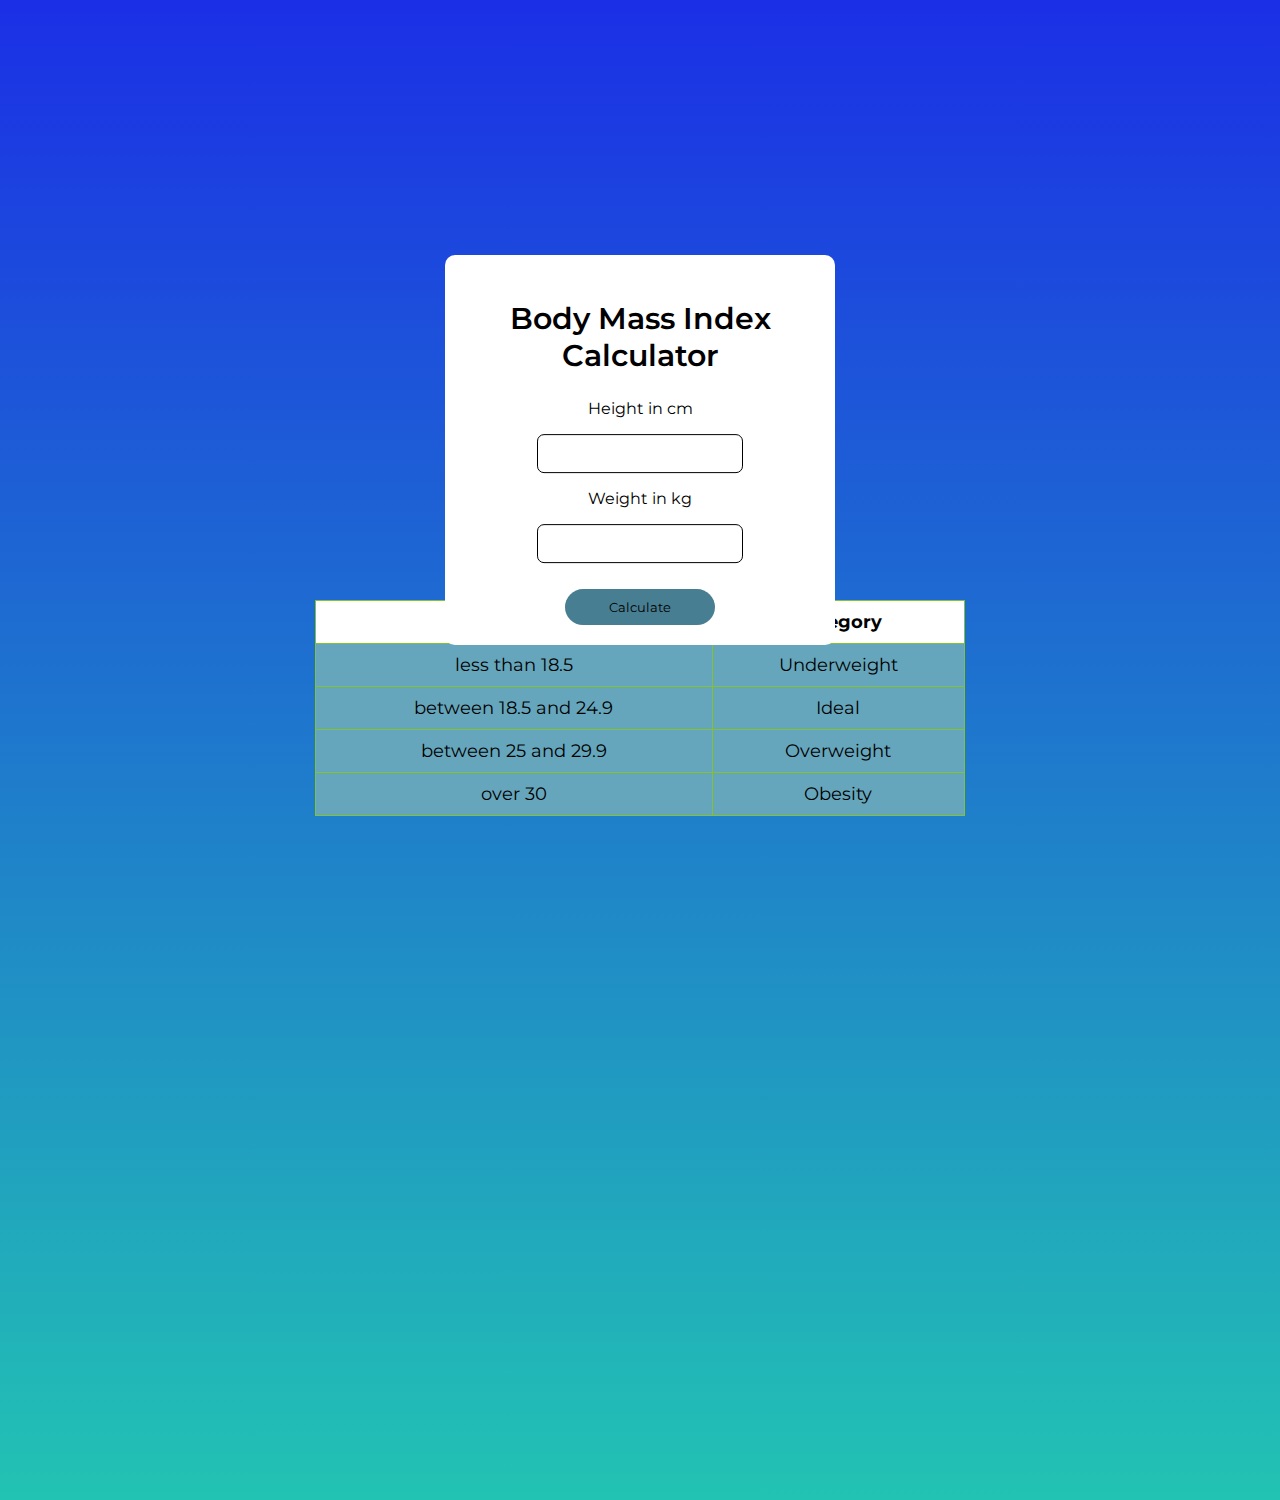
<file: BMI Calculator/index.html>
<!doctype html>
<html lang="en">
  <head>
    <meta charset="utf-8">
    <meta name="viewport" content="width=device-width, initial-scale=1">
    <title>BMI Calculator</title>
    <meta name="description" content="JS app to calculates Body Mass Index">
    <meta name="author" content="harshini">
    <link rel="stylesheet" href="style.css">
     <!-- =====BOX ICONS===== -->
    <link href='https://cdn.jsdelivr.net/npm/boxicons@2.0.5/css/boxicons.min.css' rel='stylesheet'>
  </head>
  <body>
    <div class="bmi">
      <h2>Body Mass Index Calculator</h2>
      <p class="text">Height in cm</p><input type="text" id="height">
      <p class="text">Weight in kg</p><input type="text" id="weight">
      <p id="result"></p><button id="btn">Calculate</button>
    </div>
    <div class="chart">
      <table>
        <thead>
          <tr>
            <th>BMI</th>
            <th>Category</th>
          </tr>
        </thead>
        <tbody>
          <tr>
            <td data-column="bmi">less than 18.5</td>
            <td data-column="category">Underweight</td>
          </tr>
          <tr>
            <td data-column="bmi">between 18.5 and 24.9</td>
            <td data-column="category">Ideal</td>
          </tr>
          <tr>
            <td data-column="bmi">between 25 and 29.9</td>
            <td data-column="category">Overweight</td>
          </tr>
          <tr>
            <td data-column="bmi">over 30 </td>
            <td data-column="category">Obesity</td>
          </tr>
        </tbody>
      </table>
    </div>
    <script src="javascript.js"></script>
  </body>
</html>
</file>
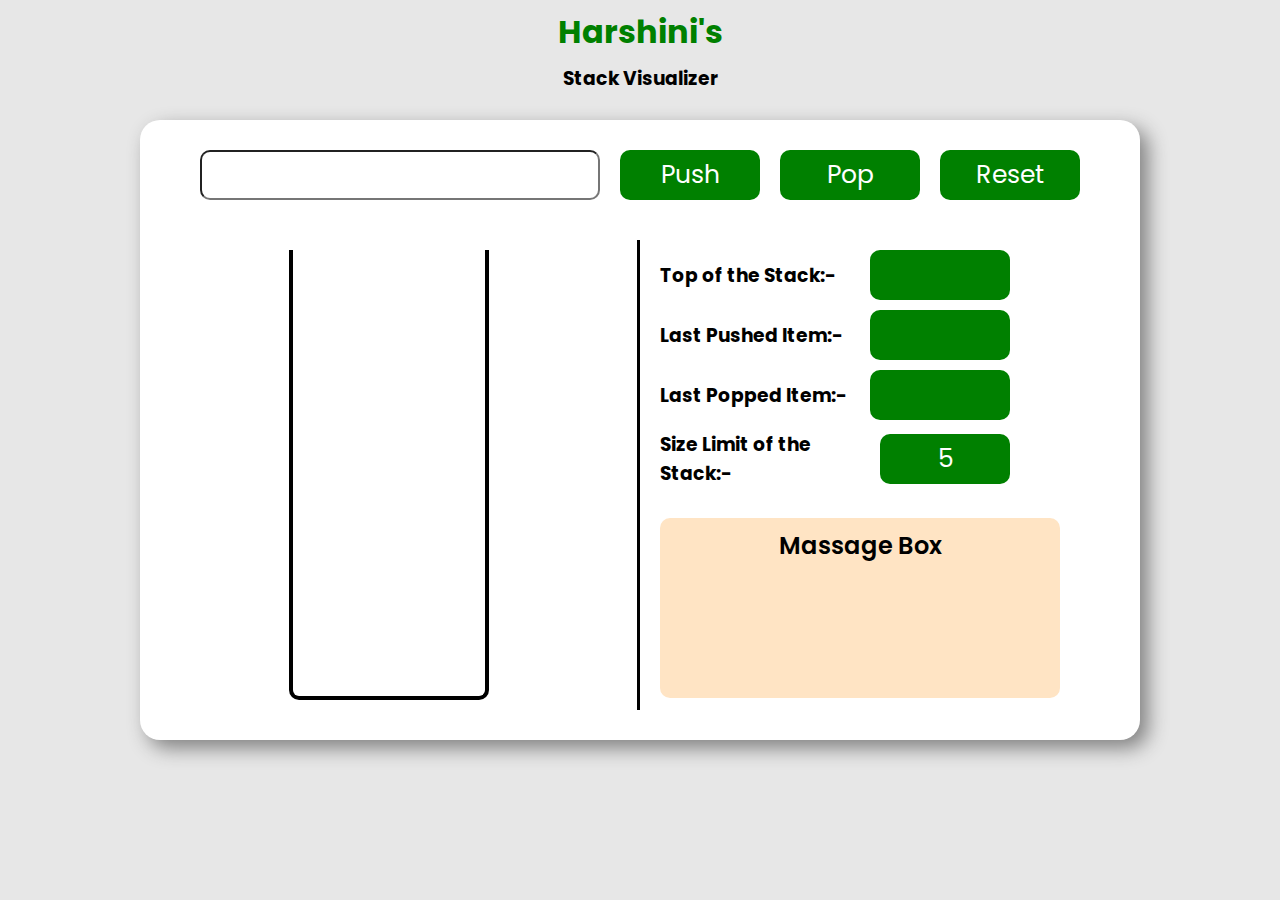
<file: Stack Visualiser/index.html>
<!DOCTYPE html>
<html lang="en">
 
<head>
    <meta charset="UTF-8">
    <meta http-equiv="X-UA-Compatible"
          content="IE=edge">
    <meta name="viewport"
          content="width=device-width, initial-scale=1.0">
    <title>Stack Visualiser</title>
    <link rel="stylesheet" href="style.css">
</head>
 
<body>
    <!-- heading -->
    <header>
        <h1 class="heading">Harshini's</h1>
        <h3 class="title">Stack Visualizer</h3>
    </header>
 
    <div class="container">
        <div class="container-header">
            <input type="number" class="text" required>
            <button class="push">Push</button>
            <button class="pop ">Pop</button>
            <button class="reset">Reset</button>
        </div>
 
        <div class="container-body">
            <div class="stack">
                <div class="main-stack-bucket"></div>
            </div>
   <div class="info">
                <div class="sec1">
                    <h3>Top of the Stack:-</h3>
                    <button class="box"></button>
                </div>
                <div class="sec2">
                    <h3>Last Pushed Item:-</h3>
                    <button class="box"></button>
                </div>
                <div class="sec3">
                    <h3>Last Popped Item:-</h3>
                    <button class="box"></button>
                </div>
                <div class="sec3">
                    <h3>Size Limit of the Stack:-</h3>
                    <button class="box">5</button>
                </div>
 
                <div class="massage-box">
                    <h2>Massage Box</h2>
                    <div class="massage"></div>
                </div>
            </div>
 
        </div>
    </div>
 
    <!-- script -->
    <script src="./index.js"></script>
</body>
 
</html>
</file>
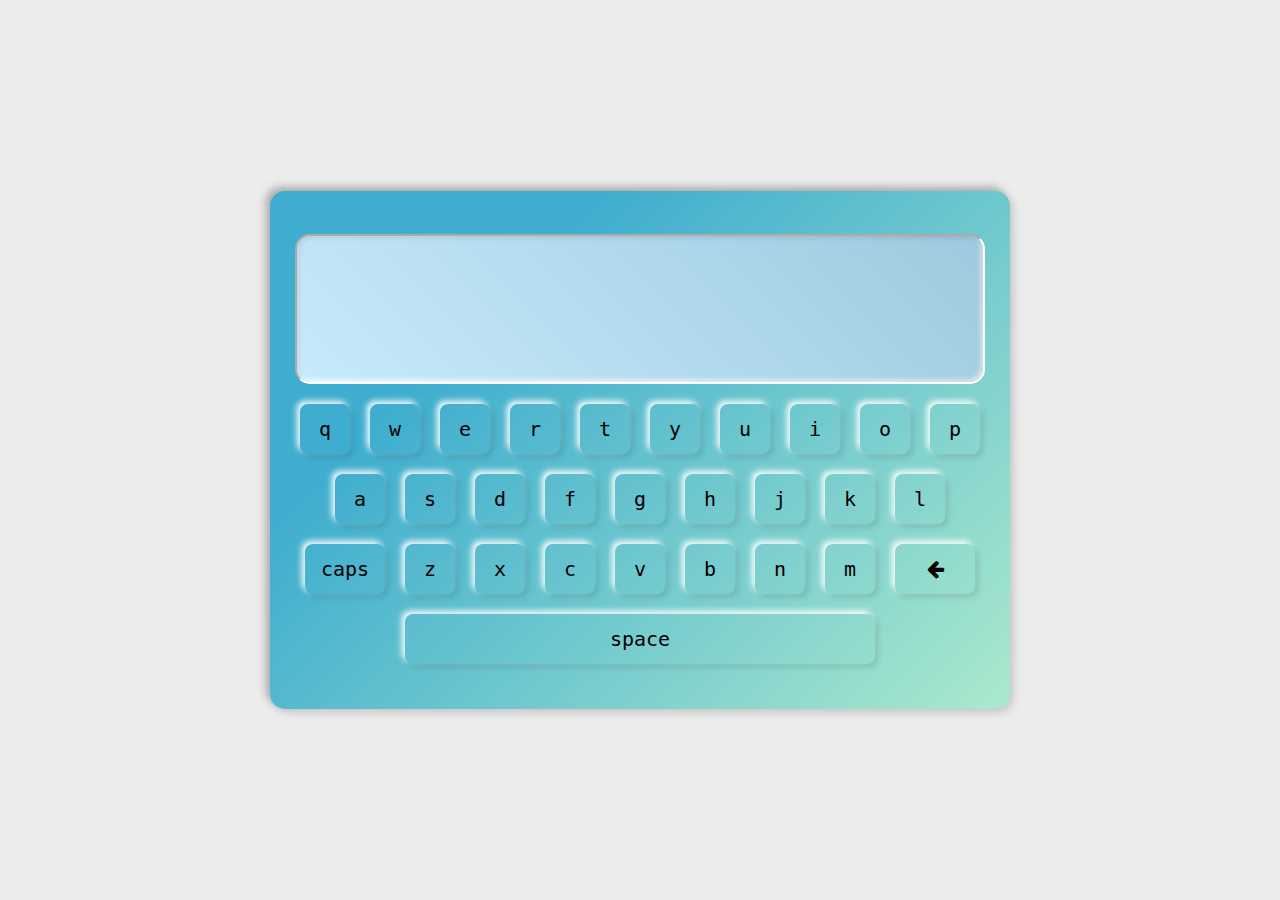
<file: Virtual Keyboard/index.html>
<!doctype html>
<html lang="en">
  <head>
    <meta charset="utf-8">
    <meta name="viewport" content="width=device-width, initial-scale=1">
    <title>Virtual Keyboard</title>
    <meta name="description" content="Virtual Keyboard using JS">
    <meta name="author" content="Supritha">
    <link rel="stylesheet" href="https://cdnjs.cloudflare.com/ajax/libs/font-awesome/4.7.0/css/font-awesome.css" integrity="sha512-5A8nwdMOWrSz20fDsjczgUidUBR8liPYU+WymTZP1lmY9G6Oc7HlZv156XqnsgNUzTyMefFTcsFH/tnJE/+xBg==" crossorigin="anonymous" />
    <link rel="stylesheet" href="style.css">
  </head>
  <body>
    <div class="keyboard_wrapper">
      <pre class="display"></pre>
      <div class="key">
        <div class="row"><span data-key="q">q</span><span data-key="w">w</span><span data-key="e">e</span><span data-key="r">r</span><span data-key="t">t</span><span data-key="y">y</span><span data-key="u">u</span><span data-key="i">i</span><span data-key="o">o</span><span data-key="p">p</span></div>
        <div class="row"><span data-key="a">a</span><span data-key="s">s</span><span data-key="d">d</span><span data-key="f">f</span><span data-key="g">g</span><span data-key="h">h</span><span data-key="j">j</span><span data-key="k">k</span><span data-key="l">l</span></div>
        <div class="row"><span class="caps">caps</span><span data-key="z">z</span><span data-key="x">x</span><span data-key="c">c</span><span data-key="v">v</span><span data-key="b">b</span><span data-key="n">n</span><span data-key="m">m</span><span class="backspace"><i class="fa fa-arrow-left"></i></span></div>
        <div class="row"><span class="space" data-key=" "> Space </span></div>
      </div>
    </div>
    <script src="javascript.js"></script>
  </body>
</html>
</file>
<file: BMI Calculator/style.css>
@import url("https://fonts.googleapis.com/css2?family=Montserrat:wght@500;600;700&display=swap");

body {
  margin: 0;
  padding: 0;
  text-align: center;
  font-family: "Montserrat";
  background: rgb(34, 193, 195);
  background: linear-gradient(
    0deg,
    rgba(34, 195, 179) 0%,
    rgb(27, 47, 230) 100%
  );
  min-height: 100vh;
}
.bmi {
  width: 350px;
  position: absolute;
  top: 50%;
  left: 50%;
  background-color: #fff;
  transform: translate(-50%, -50%);
  padding: 20px;
  border-radius: 10px;
}
h2 {
  font-size: 30px;
  font-weight: 600;
}
.text {
  text-align: center;
}
#weight,
#height {
  color: #4c6683;
  text-align: left;
  font-size: 20px;
  font-weight: 200;
  outline: none;
  border: 1px solid black;
  border-radius: 7px;
  width: 200px;
  height: 35px;
}
#weight:focus,
#height:focus {
  width: 250px;
  transition: 0.5s;
}
#result {
  color: #341f97;
}
#btn {
  font-family: inherit;
  margin-top: 10px;
  border: none;
  color: #000;
  background: rgb(71, 126, 145);
  width: 150px;
  padding: 10px;
  border-radius: 30px;
  outline: none;
  cursor: pointer;
  transition: 0.5s;
}
#btn:hover {
  transform: scale(1.1);
  transition: 0.5s;
}

table {
  width: 650px;
  border-collapse: collapse;
  margin: 600px auto;
}

tr {
  background: rgb(102, 166, 188);
}

th {
  background: #fff;
  color: #000;
  font-weight: bold;
}

td,
th {
  padding: 10px;
  border: 1px solid #83c231;
  text-align: center;
  font-size: 18px;
}
</file>
<file: Stack Visualiser/style.css>
@import url("https://fonts.googleapis.com/css2?family=Poppins:ital,wght@0,100;0,200;0,300;0,400;0,500;0,600;0,700;0,800;0,900;1,100;1,200;1,300;1,400;1,500;1,600;1,700;1,800;1,900&display=swap");
 
* {
    margin: 0;
    padding: 0;
    box-sizing: border-box;
    font-family: "Poppins", sans-serif;
}
body {
    height: 100vh;
    width: 100vw;
    display: flex;
    justify-content: start;
    align-items: center;
    flex-direction: column;
    gap: 20px;
    background-color: rgb(231, 231, 231);
}
header {
    height: 100px;
    width: 100%;
    display: flex;
    flex-direction: column;
    align-items: center;
    justify-content: center;
    gap: 8px;
}
.heading {
    color: green;
}
.container {
    height: 620px;
    width: 1000px;
    background-color: white;
    box-shadow: 8px 8px 20px rgb(128, 128, 128);
    position: relative;
    overflow: hidden;
    border-radius: 20px;
}
 
.container-header {
    height: 90px;
    width: 100%;
    display: flex;
    justify-content: center;
    align-items: center;
    gap: 20px;
    margin-bottom: 20px;
    margin-top: 10px;
}
 
.container-header input {
    height: 50px;
    width: 400px;
    font-size: 25px;
    border-radius: 10px;
    padding-left: 20px;
    padding-right: 5px;
}
.push,
.pop,
.reset,
.box {
    height: 50px;
    width: 140px;
    font-size: 25px;
    background-color: green;
    color: white;
    border-radius: 10px;
    cursor: pointer;
    transition: 0.2s;
    border: none;
}
.disable-button {
    background-color: rgb(0, 59, 0);
}
 
.container-header button:active {
    transform: scale(0.95);
}
.container-body {
    width: 1000px;
    display: flex;
    justify-content: space-evenly;
    align-items: center;
}
 
.stack {
    width: 500px;
    height: 470px;
    display: flex;
    justify-content: center;
    align-items: center;
    border-width: 0 3px 0 0;
    border-color: black;
    border-style: solid;
}
 
.main-stack-bucket {
    height: 450px;
    width: 200px;
    border-width: 0 4px 4px 4px;
    border-color: black;
    border-style: solid;
    border-radius: 0 0 10px 10px;
    display: flex;
    justify-content: end;
    align-items: center;
    flex-direction: column-reverse;
    gap: 5px;
    padding-bottom: 5px;
}
 
.ele {
    height: 80px;
    width: 170px;
    background-color: green;
    color: white;
    border: 4px black solid;
    border-radius: 10px;
    font-size: 25px;
    display: flex;
    justify-content: center;
    align-items: center;
}
.ele-add {
    animation: pushAnimation 0.3s infinite linear;
}
.ele-remove {
    animation: popAnimation 0.3s infinite linear;
}
@keyframes pushAnimation {
    0% {
        background-color: green;
    }
    100% {
        background-color: rgb(17, 92, 255);
    }
}
@keyframes popAnimation {
    0% {
        background-color: green;
    }
    100% {
        background-color: rgb(255, 15, 59);
    }
}
 
.info {
    height: 470px;
    width: 500px;
    padding-left: 20px;
}
[class^="sec"] {
    display: flex;
    width: 350px;
    align-items: center;
    gap: 10px;
    margin-top: 10px;
    justify-content: space-between;
}
 
.massage-box {
    height: 180px;
    width: 400px;
    margin-top: 30px;
    padding: 10px;
    border-radius: 10px;
    background-color: bisque;
    display: flex;
    flex-direction: column;
    justify-content: space-between;
}
 
.massage-box h2 {
    text-align: center;
    font-weight: 600;
}
 
.massage {
    height: 160px;
    display: flex;
    align-items: center;
    justify-content: center;
    font-size: 30px;
}
.error-massage {
    animation: errorMassage 0.4s infinite linear;
}
@keyframes errorMassage {
    0% {
        background-color: bisque;
    }
    100% {
        background-color: rgb(255, 15, 59);
    }
}
</file>
<file: Virtual Keyboard/style.css>
* {
    box-sizing: border-box;
  }
  
  body {
    font-family: monospace;
    margin: 0;
    background: #ececec;
    display: grid;
    place-content: center;
    min-height: 100vh;
    padding: 25px;
    font-size: 20px;
  }
  
  .keyboard_wrapper {
    width: 740px;
    padding: 25px;
    border-radius: 15px;
    box-shadow: -4px -4px 8px darkgrey, 4px 4px 8px #0002;
  
    background-color: #abe9cd;
    background-image: linear-gradient(315deg, #abe9cd 0%, #3eadcf 74%);
  }
  
  .keyboard_wrapper .display {
    background-color: #aee1f9;
    position: relative;
    font-size: 18px;
    font-family: inherit;
    height: 150px;
    border-radius: 15px;
  
    padding: 20px;
    overflow: hidden;
    overflow-y: auto;
    border: 2px inset #fff;
    white-space: pre-wrap;
    box-shadow: inset 2px 2px 5px #0002, inset -2px -2px 5px #fff;
  }
  
  .keyboard_wrapper .display::before {
    content: "";
    display: inline-block;
    height: 100%;
    width: 100%;
    background-image: linear-gradient(45deg, #ffffff52, #0000001a);
    position: absolute;
    left: 0;
    top: 0;
  }
  
  .keyboard_wrapper .key {
    margin-top: 20px;
    text-transform: lowercase;
    user-select: none;
  }
  
  .keyboard_wrapper .key .row {
    display: flex;
    align-items: center;
    justify-content: center;
    margin-bottom: 20px;
    gap: 20px;
  }
  
  .keyboard_wrapper .key .row span {
    width: 50px;
    height: 50px;
    display: grid;
    place-content: center;
    border-radius: 8px;
    box-shadow: 3px 3px 6px #0002, -3px -3px 6px #fff;
    cursor: pointer;
    border: 1px solid transparent;
    transition: 0.3s;
  }
  
  .keyboard_wrapper .key .row span.caps,
  .keyboard_wrapper .key .row span.backspace {
    width: calc(50px * 1.6);
    display: flex;
    gap: 5px;
    align-items: center;
  }
  
  .keyboard_wrapper .key .row span.space {
    width: calc(50px * 9.4);
  }
  
  .keyboard_wrapper .key .row span.active,
  .keyboard_wrapper .key .row span:hover {
    color: orangered;
  }
  
  .keyboard_wrapper .key .row span.active,
  .keyboard_wrapper .key .row span:active {
    box-shadow: inset 3px 3px 6px #0002, inset -3px -3px 6px #fff;
  }
  
  .keyboard_wrapper .key.uppercase {
    text-transform: capitalize;
  }
</file>
